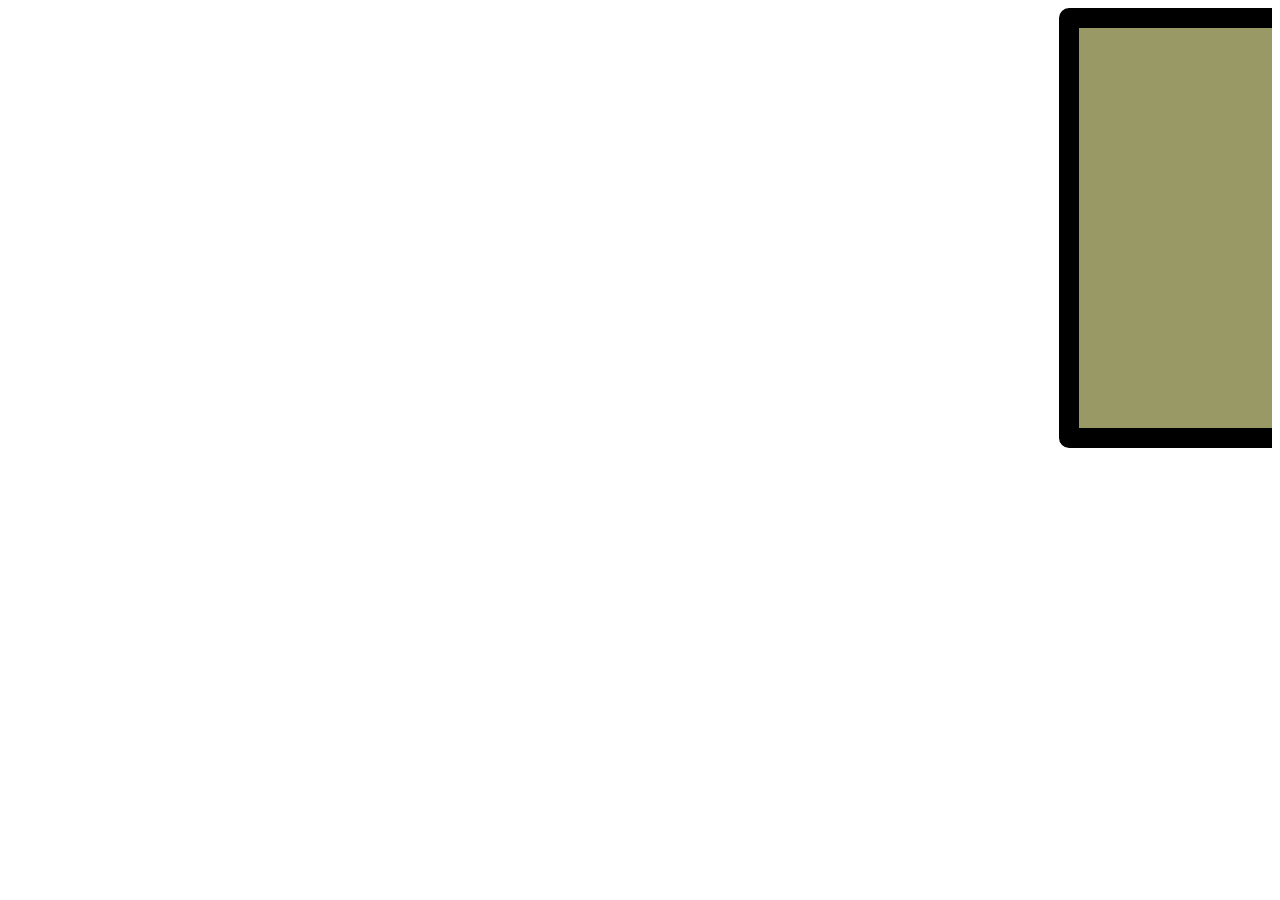
<file: index.html>
<!DOCTYPE html>
<html>
  <head>
    <meta charset="utf-8">
    <title>Retro Snake</title>
    <link rel="stylesheet" type="text/css" href="css/snake.css">
    <link href="jquery-ui-1.11.4.custom/jquery-ui.css" rel="stylesheet">
  </head>
  <body>

    <script src="js/jquery-2.1.1.js"></script>
    <script src="jquery-ui-1.11.4.custom/jquery-ui.js"></script>
    <script src="js/snake.js"></script>
    <script src="js/board.js"></script>
    <script src="js/snake-view.js"></script>

    <div class="score"></div>
    <div class="titleScreen">
      <br>
      <br>
      <br>
      <h2>Retro Snake. Click to start.</h2>
      <p>
        Rules: Collect the apples (grey, individual dots) to grow bigger.<br>
        The bigger you grow, the more points you score.<br>
        Avoid running into yourself, and try to survive for as long as possible<br>
      </p>
      <p>
        Controls:<br>
          Arrow keys to turn snake.<br>
          P button to pause game.<br>
          Space button to unpause the game.<br>
      </p>
      <h3>Enjoy!</h3>
    </div>
    <div class="container"></div>
    <div class="gameOverScreen">
      Game Over. Click to play again.</div>

    <script>
    window.addEventListener("keydown", function(e) {
      // space and arrow keys
      if([32, 37, 38, 39, 40].indexOf(e.keyCode) > -1) {
          e.preventDefault();
      }
    }, false);

    $( document ).ready(function() {
      $(".titleScreen").show( "slide", {direction: "right",
    }, 2000 );

    $('.titleScreen').click(function(e) {
      $(".titleScreen").hide( "slide", {direction: "right", complete: function(){$(".container").html("");
        $(".container").show( "slide", {direction: "right", complete: function(){new Snake.View(new Snake.Board(), $('.container'));}
        }, 2000 );
      }
      }, 2000 );
    });

    $('.gameOverScreen').click(function(e) {
      $(".gameOverScreen").hide( "slide", {direction: "right", complete: function(){$(".container").html("");
        $(".container").show( "slide", {direction: "right", complete: function(){new Snake.View(new Snake.Board(), $('.container'));}
        }, 2000 );
      }
      }, 2000 );
    });

    });

    </script>
  </body>
</html>
</file>
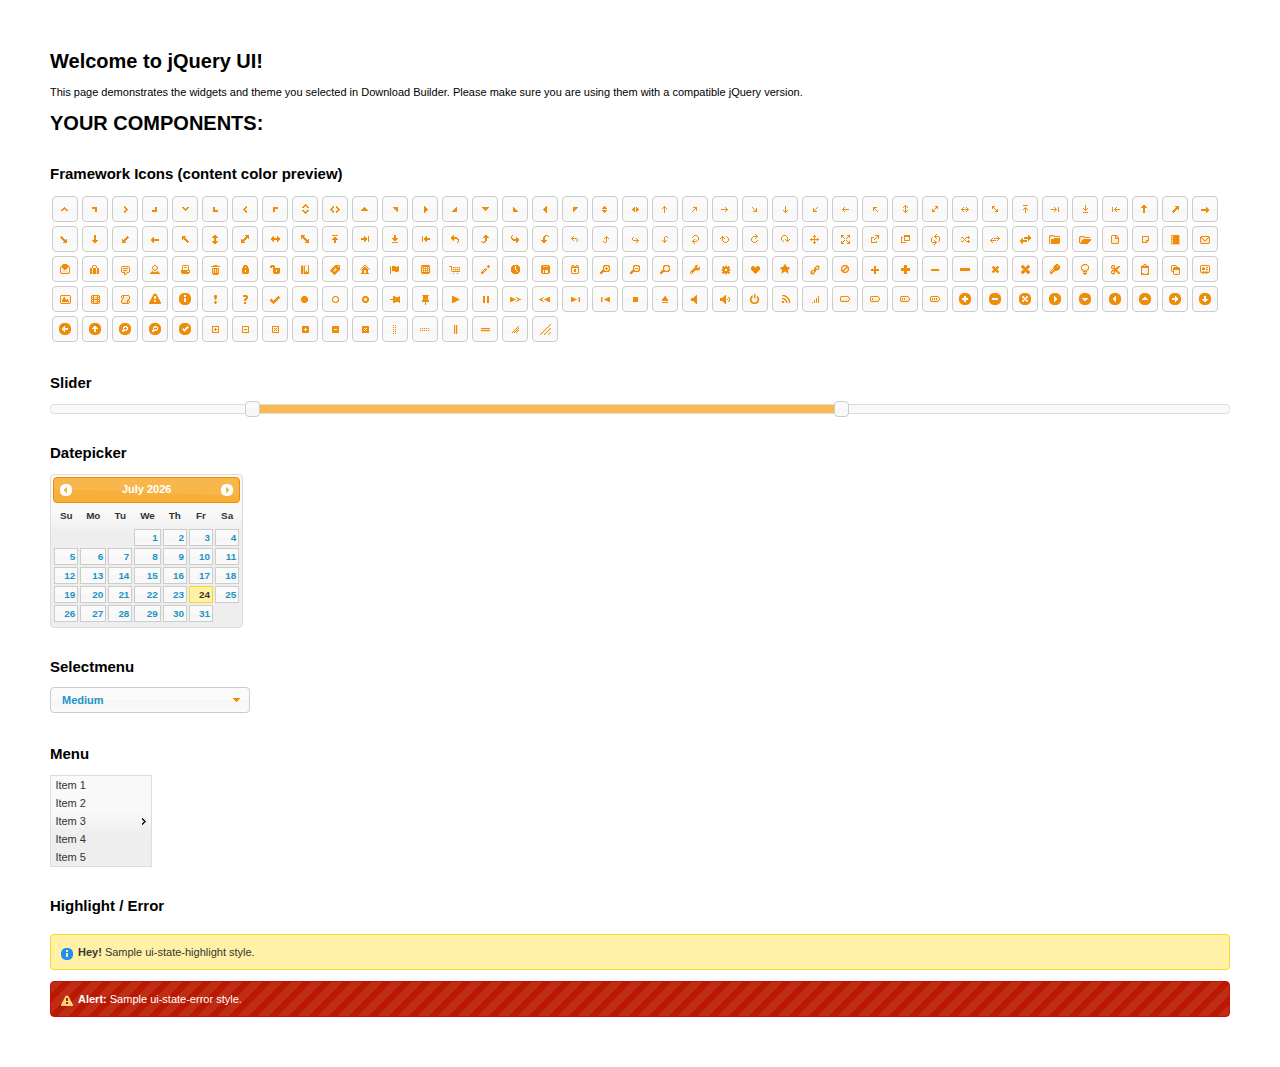
<file: jquery-ui-1.11.4.custom/index.html>
<!doctype html>
<html lang="us">
<head>
	<meta charset="utf-8">
	<title>jQuery UI Example Page</title>
	<link href="jquery-ui.css" rel="stylesheet">
	<style>
	body{
		font: 62.5% "Trebuchet MS", sans-serif;
		margin: 50px;
	}
	.demoHeaders {
		margin-top: 2em;
	}
	#dialog-link {
		padding: .4em 1em .4em 20px;
		text-decoration: none;
		position: relative;
	}
	#dialog-link span.ui-icon {
		margin: 0 5px 0 0;
		position: absolute;
		left: .2em;
		top: 50%;
		margin-top: -8px;
	}
	#icons {
		margin: 0;
		padding: 0;
	}
	#icons li {
		margin: 2px;
		position: relative;
		padding: 4px 0;
		cursor: pointer;
		float: left;
		list-style: none;
	}
	#icons span.ui-icon {
		float: left;
		margin: 0 4px;
	}
	.fakewindowcontain .ui-widget-overlay {
		position: absolute;
	}
	select {
		width: 200px;
	}
	</style>
</head>
<body>

<h1>Welcome to jQuery UI!</h1>

<div class="ui-widget">
	<p>This page demonstrates the widgets and theme you selected in Download Builder. Please make sure you are using them with a compatible jQuery version.</p>
</div>

<h1>YOUR COMPONENTS:</h1>












<h2 class="demoHeaders">Framework Icons (content color preview)</h2>
<ul id="icons" class="ui-widget ui-helper-clearfix">
	<li class="ui-state-default ui-corner-all" title=".ui-icon-carat-1-n"><span class="ui-icon ui-icon-carat-1-n"></span></li>
	<li class="ui-state-default ui-corner-all" title=".ui-icon-carat-1-ne"><span class="ui-icon ui-icon-carat-1-ne"></span></li>
	<li class="ui-state-default ui-corner-all" title=".ui-icon-carat-1-e"><span class="ui-icon ui-icon-carat-1-e"></span></li>
	<li class="ui-state-default ui-corner-all" title=".ui-icon-carat-1-se"><span class="ui-icon ui-icon-carat-1-se"></span></li>
	<li class="ui-state-default ui-corner-all" title=".ui-icon-carat-1-s"><span class="ui-icon ui-icon-carat-1-s"></span></li>
	<li class="ui-state-default ui-corner-all" title=".ui-icon-carat-1-sw"><span class="ui-icon ui-icon-carat-1-sw"></span></li>
	<li class="ui-state-default ui-corner-all" title=".ui-icon-carat-1-w"><span class="ui-icon ui-icon-carat-1-w"></span></li>
	<li class="ui-state-default ui-corner-all" title=".ui-icon-carat-1-nw"><span class="ui-icon ui-icon-carat-1-nw"></span></li>
	<li class="ui-state-default ui-corner-all" title=".ui-icon-carat-2-n-s"><span class="ui-icon ui-icon-carat-2-n-s"></span></li>
	<li class="ui-state-default ui-corner-all" title=".ui-icon-carat-2-e-w"><span class="ui-icon ui-icon-carat-2-e-w"></span></li>
	<li class="ui-state-default ui-corner-all" title=".ui-icon-triangle-1-n"><span class="ui-icon ui-icon-triangle-1-n"></span></li>
	<li class="ui-state-default ui-corner-all" title=".ui-icon-triangle-1-ne"><span class="ui-icon ui-icon-triangle-1-ne"></span></li>
	<li class="ui-state-default ui-corner-all" title=".ui-icon-triangle-1-e"><span class="ui-icon ui-icon-triangle-1-e"></span></li>
	<li class="ui-state-default ui-corner-all" title=".ui-icon-triangle-1-se"><span class="ui-icon ui-icon-triangle-1-se"></span></li>
	<li class="ui-state-default ui-corner-all" title=".ui-icon-triangle-1-s"><span class="ui-icon ui-icon-triangle-1-s"></span></li>
	<li class="ui-state-default ui-corner-all" title=".ui-icon-triangle-1-sw"><span class="ui-icon ui-icon-triangle-1-sw"></span></li>
	<li class="ui-state-default ui-corner-all" title=".ui-icon-triangle-1-w"><span class="ui-icon ui-icon-triangle-1-w"></span></li>
	<li class="ui-state-default ui-corner-all" title=".ui-icon-triangle-1-nw"><span class="ui-icon ui-icon-triangle-1-nw"></span></li>
	<li class="ui-state-default ui-corner-all" title=".ui-icon-triangle-2-n-s"><span class="ui-icon ui-icon-triangle-2-n-s"></span></li>
	<li class="ui-state-default ui-corner-all" title=".ui-icon-triangle-2-e-w"><span class="ui-icon ui-icon-triangle-2-e-w"></span></li>
	<li class="ui-state-default ui-corner-all" title=".ui-icon-arrow-1-n"><span class="ui-icon ui-icon-arrow-1-n"></span></li>
	<li class="ui-state-default ui-corner-all" title=".ui-icon-arrow-1-ne"><span class="ui-icon ui-icon-arrow-1-ne"></span></li>
	<li class="ui-state-default ui-corner-all" title=".ui-icon-arrow-1-e"><span class="ui-icon ui-icon-arrow-1-e"></span></li>
	<li class="ui-state-default ui-corner-all" title=".ui-icon-arrow-1-se"><span class="ui-icon ui-icon-arrow-1-se"></span></li>
	<li class="ui-state-default ui-corner-all" title=".ui-icon-arrow-1-s"><span class="ui-icon ui-icon-arrow-1-s"></span></li>
	<li class="ui-state-default ui-corner-all" title=".ui-icon-arrow-1-sw"><span class="ui-icon ui-icon-arrow-1-sw"></span></li>
	<li class="ui-state-default ui-corner-all" title=".ui-icon-arrow-1-w"><span class="ui-icon ui-icon-arrow-1-w"></span></li>
	<li class="ui-state-default ui-corner-all" title=".ui-icon-arrow-1-nw"><span class="ui-icon ui-icon-arrow-1-nw"></span></li>
	<li class="ui-state-default ui-corner-all" title=".ui-icon-arrow-2-n-s"><span class="ui-icon ui-icon-arrow-2-n-s"></span></li>
	<li class="ui-state-default ui-corner-all" title=".ui-icon-arrow-2-ne-sw"><span class="ui-icon ui-icon-arrow-2-ne-sw"></span></li>
	<li class="ui-state-default ui-corner-all" title=".ui-icon-arrow-2-e-w"><span class="ui-icon ui-icon-arrow-2-e-w"></span></li>
	<li class="ui-state-default ui-corner-all" title=".ui-icon-arrow-2-se-nw"><span class="ui-icon ui-icon-arrow-2-se-nw"></span></li>
	<li class="ui-state-default ui-corner-all" title=".ui-icon-arrowstop-1-n"><span class="ui-icon ui-icon-arrowstop-1-n"></span></li>
	<li class="ui-state-default ui-corner-all" title=".ui-icon-arrowstop-1-e"><span class="ui-icon ui-icon-arrowstop-1-e"></span></li>
	<li class="ui-state-default ui-corner-all" title=".ui-icon-arrowstop-1-s"><span class="ui-icon ui-icon-arrowstop-1-s"></span></li>
	<li class="ui-state-default ui-corner-all" title=".ui-icon-arrowstop-1-w"><span class="ui-icon ui-icon-arrowstop-1-w"></span></li>
	<li class="ui-state-default ui-corner-all" title=".ui-icon-arrowthick-1-n"><span class="ui-icon ui-icon-arrowthick-1-n"></span></li>
	<li class="ui-state-default ui-corner-all" title=".ui-icon-arrowthick-1-ne"><span class="ui-icon ui-icon-arrowthick-1-ne"></span></li>
	<li class="ui-state-default ui-corner-all" title=".ui-icon-arrowthick-1-e"><span class="ui-icon ui-icon-arrowthick-1-e"></span></li>
	<li class="ui-state-default ui-corner-all" title=".ui-icon-arrowthick-1-se"><span class="ui-icon ui-icon-arrowthick-1-se"></span></li>
	<li class="ui-state-default ui-corner-all" title=".ui-icon-arrowthick-1-s"><span class="ui-icon ui-icon-arrowthick-1-s"></span></li>
	<li class="ui-state-default ui-corner-all" title=".ui-icon-arrowthick-1-sw"><span class="ui-icon ui-icon-arrowthick-1-sw"></span></li>
	<li class="ui-state-default ui-corner-all" title=".ui-icon-arrowthick-1-w"><span class="ui-icon ui-icon-arrowthick-1-w"></span></li>
	<li class="ui-state-default ui-corner-all" title=".ui-icon-arrowthick-1-nw"><span class="ui-icon ui-icon-arrowthick-1-nw"></span></li>
	<li class="ui-state-default ui-corner-all" title=".ui-icon-arrowthick-2-n-s"><span class="ui-icon ui-icon-arrowthick-2-n-s"></span></li>
	<li class="ui-state-default ui-corner-all" title=".ui-icon-arrowthick-2-ne-sw"><span class="ui-icon ui-icon-arrowthick-2-ne-sw"></span></li>
	<li class="ui-state-default ui-corner-all" title=".ui-icon-arrowthick-2-e-w"><span class="ui-icon ui-icon-arrowthick-2-e-w"></span></li>
	<li class="ui-state-default ui-corner-all" title=".ui-icon-arrowthick-2-se-nw"><span class="ui-icon ui-icon-arrowthick-2-se-nw"></span></li>
	<li class="ui-state-default ui-corner-all" title=".ui-icon-arrowthickstop-1-n"><span class="ui-icon ui-icon-arrowthickstop-1-n"></span></li>
	<li class="ui-state-default ui-corner-all" title=".ui-icon-arrowthickstop-1-e"><span class="ui-icon ui-icon-arrowthickstop-1-e"></span></li>
	<li class="ui-state-default ui-corner-all" title=".ui-icon-arrowthickstop-1-s"><span class="ui-icon ui-icon-arrowthickstop-1-s"></span></li>
	<li class="ui-state-default ui-corner-all" title=".ui-icon-arrowthickstop-1-w"><span class="ui-icon ui-icon-arrowthickstop-1-w"></span></li>
	<li class="ui-state-default ui-corner-all" title=".ui-icon-arrowreturnthick-1-w"><span class="ui-icon ui-icon-arrowreturnthick-1-w"></span></li>
	<li class="ui-state-default ui-corner-all" title=".ui-icon-arrowreturnthick-1-n"><span class="ui-icon ui-icon-arrowreturnthick-1-n"></span></li>
	<li class="ui-state-default ui-corner-all" title=".ui-icon-arrowreturnthick-1-e"><span class="ui-icon ui-icon-arrowreturnthick-1-e"></span></li>
	<li class="ui-state-default ui-corner-all" title=".ui-icon-arrowreturnthick-1-s"><span class="ui-icon ui-icon-arrowreturnthick-1-s"></span></li>
	<li class="ui-state-default ui-corner-all" title=".ui-icon-arrowreturn-1-w"><span class="ui-icon ui-icon-arrowreturn-1-w"></span></li>
	<li class="ui-state-default ui-corner-all" title=".ui-icon-arrowreturn-1-n"><span class="ui-icon ui-icon-arrowreturn-1-n"></span></li>
	<li class="ui-state-default ui-corner-all" title=".ui-icon-arrowreturn-1-e"><span class="ui-icon ui-icon-arrowreturn-1-e"></span></li>
	<li class="ui-state-default ui-corner-all" title=".ui-icon-arrowreturn-1-s"><span class="ui-icon ui-icon-arrowreturn-1-s"></span></li>
	<li class="ui-state-default ui-corner-all" title=".ui-icon-arrowrefresh-1-w"><span class="ui-icon ui-icon-arrowrefresh-1-w"></span></li>
	<li class="ui-state-default ui-corner-all" title=".ui-icon-arrowrefresh-1-n"><span class="ui-icon ui-icon-arrowrefresh-1-n"></span></li>
	<li class="ui-state-default ui-corner-all" title=".ui-icon-arrowrefresh-1-e"><span class="ui-icon ui-icon-arrowrefresh-1-e"></span></li>
	<li class="ui-state-default ui-corner-all" title=".ui-icon-arrowrefresh-1-s"><span class="ui-icon ui-icon-arrowrefresh-1-s"></span></li>
	<li class="ui-state-default ui-corner-all" title=".ui-icon-arrow-4"><span class="ui-icon ui-icon-arrow-4"></span></li>
	<li class="ui-state-default ui-corner-all" title=".ui-icon-arrow-4-diag"><span class="ui-icon ui-icon-arrow-4-diag"></span></li>
	<li class="ui-state-default ui-corner-all" title=".ui-icon-extlink"><span class="ui-icon ui-icon-extlink"></span></li>
	<li class="ui-state-default ui-corner-all" title=".ui-icon-newwin"><span class="ui-icon ui-icon-newwin"></span></li>
	<li class="ui-state-default ui-corner-all" title=".ui-icon-refresh"><span class="ui-icon ui-icon-refresh"></span></li>
	<li class="ui-state-default ui-corner-all" title=".ui-icon-shuffle"><span class="ui-icon ui-icon-shuffle"></span></li>
	<li class="ui-state-default ui-corner-all" title=".ui-icon-transfer-e-w"><span class="ui-icon ui-icon-transfer-e-w"></span></li>
	<li class="ui-state-default ui-corner-all" title=".ui-icon-transferthick-e-w"><span class="ui-icon ui-icon-transferthick-e-w"></span></li>
	<li class="ui-state-default ui-corner-all" title=".ui-icon-folder-collapsed"><span class="ui-icon ui-icon-folder-collapsed"></span></li>
	<li class="ui-state-default ui-corner-all" title=".ui-icon-folder-open"><span class="ui-icon ui-icon-folder-open"></span></li>
	<li class="ui-state-default ui-corner-all" title=".ui-icon-document"><span class="ui-icon ui-icon-document"></span></li>
	<li class="ui-state-default ui-corner-all" title=".ui-icon-document-b"><span class="ui-icon ui-icon-document-b"></span></li>
	<li class="ui-state-default ui-corner-all" title=".ui-icon-note"><span class="ui-icon ui-icon-note"></span></li>
	<li class="ui-state-default ui-corner-all" title=".ui-icon-mail-closed"><span class="ui-icon ui-icon-mail-closed"></span></li>
	<li class="ui-state-default ui-corner-all" title=".ui-icon-mail-open"><span class="ui-icon ui-icon-mail-open"></span></li>
	<li class="ui-state-default ui-corner-all" title=".ui-icon-suitcase"><span class="ui-icon ui-icon-suitcase"></span></li>
	<li class="ui-state-default ui-corner-all" title=".ui-icon-comment"><span class="ui-icon ui-icon-comment"></span></li>
	<li class="ui-state-default ui-corner-all" title=".ui-icon-person"><span class="ui-icon ui-icon-person"></span></li>
	<li class="ui-state-default ui-corner-all" title=".ui-icon-print"><span class="ui-icon ui-icon-print"></span></li>
	<li class="ui-state-default ui-corner-all" title=".ui-icon-trash"><span class="ui-icon ui-icon-trash"></span></li>
	<li class="ui-state-default ui-corner-all" title=".ui-icon-locked"><span class="ui-icon ui-icon-locked"></span></li>
	<li class="ui-state-default ui-corner-all" title=".ui-icon-unlocked"><span class="ui-icon ui-icon-unlocked"></span></li>
	<li class="ui-state-default ui-corner-all" title=".ui-icon-bookmark"><span class="ui-icon ui-icon-bookmark"></span></li>
	<li class="ui-state-default ui-corner-all" title=".ui-icon-tag"><span class="ui-icon ui-icon-tag"></span></li>
	<li class="ui-state-default ui-corner-all" title=".ui-icon-home"><span class="ui-icon ui-icon-home"></span></li>
	<li class="ui-state-default ui-corner-all" title=".ui-icon-flag"><span class="ui-icon ui-icon-flag"></span></li>
	<li class="ui-state-default ui-corner-all" title=".ui-icon-calculator"><span class="ui-icon ui-icon-calculator"></span></li>
	<li class="ui-state-default ui-corner-all" title=".ui-icon-cart"><span class="ui-icon ui-icon-cart"></span></li>
	<li class="ui-state-default ui-corner-all" title=".ui-icon-pencil"><span class="ui-icon ui-icon-pencil"></span></li>
	<li class="ui-state-default ui-corner-all" title=".ui-icon-clock"><span class="ui-icon ui-icon-clock"></span></li>
	<li class="ui-state-default ui-corner-all" title=".ui-icon-disk"><span class="ui-icon ui-icon-disk"></span></li>
	<li class="ui-state-default ui-corner-all" title=".ui-icon-calendar"><span class="ui-icon ui-icon-calendar"></span></li>
	<li class="ui-state-default ui-corner-all" title=".ui-icon-zoomin"><span class="ui-icon ui-icon-zoomin"></span></li>
	<li class="ui-state-default ui-corner-all" title=".ui-icon-zoomout"><span class="ui-icon ui-icon-zoomout"></span></li>
	<li class="ui-state-default ui-corner-all" title=".ui-icon-search"><span class="ui-icon ui-icon-search"></span></li>
	<li class="ui-state-default ui-corner-all" title=".ui-icon-wrench"><span class="ui-icon ui-icon-wrench"></span></li>
	<li class="ui-state-default ui-corner-all" title=".ui-icon-gear"><span class="ui-icon ui-icon-gear"></span></li>
	<li class="ui-state-default ui-corner-all" title=".ui-icon-heart"><span class="ui-icon ui-icon-heart"></span></li>
	<li class="ui-state-default ui-corner-all" title=".ui-icon-star"><span class="ui-icon ui-icon-star"></span></li>
	<li class="ui-state-default ui-corner-all" title=".ui-icon-link"><span class="ui-icon ui-icon-link"></span></li>
	<li class="ui-state-default ui-corner-all" title=".ui-icon-cancel"><span class="ui-icon ui-icon-cancel"></span></li>
	<li class="ui-state-default ui-corner-all" title=".ui-icon-plus"><span class="ui-icon ui-icon-plus"></span></li>
	<li class="ui-state-default ui-corner-all" title=".ui-icon-plusthick"><span class="ui-icon ui-icon-plusthick"></span></li>
	<li class="ui-state-default ui-corner-all" title=".ui-icon-minus"><span class="ui-icon ui-icon-minus"></span></li>
	<li class="ui-state-default ui-corner-all" title=".ui-icon-minusthick"><span class="ui-icon ui-icon-minusthick"></span></li>
	<li class="ui-state-default ui-corner-all" title=".ui-icon-close"><span class="ui-icon ui-icon-close"></span></li>
	<li class="ui-state-default ui-corner-all" title=".ui-icon-closethick"><span class="ui-icon ui-icon-closethick"></span></li>
	<li class="ui-state-default ui-corner-all" title=".ui-icon-key"><span class="ui-icon ui-icon-key"></span></li>
	<li class="ui-state-default ui-corner-all" title=".ui-icon-lightbulb"><span class="ui-icon ui-icon-lightbulb"></span></li>
	<li class="ui-state-default ui-corner-all" title=".ui-icon-scissors"><span class="ui-icon ui-icon-scissors"></span></li>
	<li class="ui-state-default ui-corner-all" title=".ui-icon-clipboard"><span class="ui-icon ui-icon-clipboard"></span></li>
	<li class="ui-state-default ui-corner-all" title=".ui-icon-copy"><span class="ui-icon ui-icon-copy"></span></li>
	<li class="ui-state-default ui-corner-all" title=".ui-icon-contact"><span class="ui-icon ui-icon-contact"></span></li>
	<li class="ui-state-default ui-corner-all" title=".ui-icon-image"><span class="ui-icon ui-icon-image"></span></li>
	<li class="ui-state-default ui-corner-all" title=".ui-icon-video"><span class="ui-icon ui-icon-video"></span></li>
	<li class="ui-state-default ui-corner-all" title=".ui-icon-script"><span class="ui-icon ui-icon-script"></span></li>
	<li class="ui-state-default ui-corner-all" title=".ui-icon-alert"><span class="ui-icon ui-icon-alert"></span></li>
	<li class="ui-state-default ui-corner-all" title=".ui-icon-info"><span class="ui-icon ui-icon-info"></span></li>
	<li class="ui-state-default ui-corner-all" title=".ui-icon-notice"><span class="ui-icon ui-icon-notice"></span></li>
	<li class="ui-state-default ui-corner-all" title=".ui-icon-help"><span class="ui-icon ui-icon-help"></span></li>
	<li class="ui-state-default ui-corner-all" title=".ui-icon-check"><span class="ui-icon ui-icon-check"></span></li>
	<li class="ui-state-default ui-corner-all" title=".ui-icon-bullet"><span class="ui-icon ui-icon-bullet"></span></li>
	<li class="ui-state-default ui-corner-all" title=".ui-icon-radio-off"><span class="ui-icon ui-icon-radio-off"></span></li>
	<li class="ui-state-default ui-corner-all" title=".ui-icon-radio-on"><span class="ui-icon ui-icon-radio-on"></span></li>
	<li class="ui-state-default ui-corner-all" title=".ui-icon-pin-w"><span class="ui-icon ui-icon-pin-w"></span></li>
	<li class="ui-state-default ui-corner-all" title=".ui-icon-pin-s"><span class="ui-icon ui-icon-pin-s"></span></li>
	<li class="ui-state-default ui-corner-all" title=".ui-icon-play"><span class="ui-icon ui-icon-play"></span></li>
	<li class="ui-state-default ui-corner-all" title=".ui-icon-pause"><span class="ui-icon ui-icon-pause"></span></li>
	<li class="ui-state-default ui-corner-all" title=".ui-icon-seek-next"><span class="ui-icon ui-icon-seek-next"></span></li>
	<li class="ui-state-default ui-corner-all" title=".ui-icon-seek-prev"><span class="ui-icon ui-icon-seek-prev"></span></li>
	<li class="ui-state-default ui-corner-all" title=".ui-icon-seek-end"><span class="ui-icon ui-icon-seek-end"></span></li>
	<li class="ui-state-default ui-corner-all" title=".ui-icon-seek-first"><span class="ui-icon ui-icon-seek-first"></span></li>
	<li class="ui-state-default ui-corner-all" title=".ui-icon-stop"><span class="ui-icon ui-icon-stop"></span></li>
	<li class="ui-state-default ui-corner-all" title=".ui-icon-eject"><span class="ui-icon ui-icon-eject"></span></li>
	<li class="ui-state-default ui-corner-all" title=".ui-icon-volume-off"><span class="ui-icon ui-icon-volume-off"></span></li>
	<li class="ui-state-default ui-corner-all" title=".ui-icon-volume-on"><span class="ui-icon ui-icon-volume-on"></span></li>
	<li class="ui-state-default ui-corner-all" title=".ui-icon-power"><span class="ui-icon ui-icon-power"></span></li>
	<li class="ui-state-default ui-corner-all" title=".ui-icon-signal-diag"><span class="ui-icon ui-icon-signal-diag"></span></li>
	<li class="ui-state-default ui-corner-all" title=".ui-icon-signal"><span class="ui-icon ui-icon-signal"></span></li>
	<li class="ui-state-default ui-corner-all" title=".ui-icon-battery-0"><span class="ui-icon ui-icon-battery-0"></span></li>
	<li class="ui-state-default ui-corner-all" title=".ui-icon-battery-1"><span class="ui-icon ui-icon-battery-1"></span></li>
	<li class="ui-state-default ui-corner-all" title=".ui-icon-battery-2"><span class="ui-icon ui-icon-battery-2"></span></li>
	<li class="ui-state-default ui-corner-all" title=".ui-icon-battery-3"><span class="ui-icon ui-icon-battery-3"></span></li>
	<li class="ui-state-default ui-corner-all" title=".ui-icon-circle-plus"><span class="ui-icon ui-icon-circle-plus"></span></li>
	<li class="ui-state-default ui-corner-all" title=".ui-icon-circle-minus"><span class="ui-icon ui-icon-circle-minus"></span></li>
	<li class="ui-state-default ui-corner-all" title=".ui-icon-circle-close"><span class="ui-icon ui-icon-circle-close"></span></li>
	<li class="ui-state-default ui-corner-all" title=".ui-icon-circle-triangle-e"><span class="ui-icon ui-icon-circle-triangle-e"></span></li>
	<li class="ui-state-default ui-corner-all" title=".ui-icon-circle-triangle-s"><span class="ui-icon ui-icon-circle-triangle-s"></span></li>
	<li class="ui-state-default ui-corner-all" title=".ui-icon-circle-triangle-w"><span class="ui-icon ui-icon-circle-triangle-w"></span></li>
	<li class="ui-state-default ui-corner-all" title=".ui-icon-circle-triangle-n"><span class="ui-icon ui-icon-circle-triangle-n"></span></li>
	<li class="ui-state-default ui-corner-all" title=".ui-icon-circle-arrow-e"><span class="ui-icon ui-icon-circle-arrow-e"></span></li>
	<li class="ui-state-default ui-corner-all" title=".ui-icon-circle-arrow-s"><span class="ui-icon ui-icon-circle-arrow-s"></span></li>
	<li class="ui-state-default ui-corner-all" title=".ui-icon-circle-arrow-w"><span class="ui-icon ui-icon-circle-arrow-w"></span></li>
	<li class="ui-state-default ui-corner-all" title=".ui-icon-circle-arrow-n"><span class="ui-icon ui-icon-circle-arrow-n"></span></li>
	<li class="ui-state-default ui-corner-all" title=".ui-icon-circle-zoomin"><span class="ui-icon ui-icon-circle-zoomin"></span></li>
	<li class="ui-state-default ui-corner-all" title=".ui-icon-circle-zoomout"><span class="ui-icon ui-icon-circle-zoomout"></span></li>
	<li class="ui-state-default ui-corner-all" title=".ui-icon-circle-check"><span class="ui-icon ui-icon-circle-check"></span></li>
	<li class="ui-state-default ui-corner-all" title=".ui-icon-circlesmall-plus"><span class="ui-icon ui-icon-circlesmall-plus"></span></li>
	<li class="ui-state-default ui-corner-all" title=".ui-icon-circlesmall-minus"><span class="ui-icon ui-icon-circlesmall-minus"></span></li>
	<li class="ui-state-default ui-corner-all" title=".ui-icon-circlesmall-close"><span class="ui-icon ui-icon-circlesmall-close"></span></li>
	<li class="ui-state-default ui-corner-all" title=".ui-icon-squaresmall-plus"><span class="ui-icon ui-icon-squaresmall-plus"></span></li>
	<li class="ui-state-default ui-corner-all" title=".ui-icon-squaresmall-minus"><span class="ui-icon ui-icon-squaresmall-minus"></span></li>
	<li class="ui-state-default ui-corner-all" title=".ui-icon-squaresmall-close"><span class="ui-icon ui-icon-squaresmall-close"></span></li>
	<li class="ui-state-default ui-corner-all" title=".ui-icon-grip-dotted-vertical"><span class="ui-icon ui-icon-grip-dotted-vertical"></span></li>
	<li class="ui-state-default ui-corner-all" title=".ui-icon-grip-dotted-horizontal"><span class="ui-icon ui-icon-grip-dotted-horizontal"></span></li>
	<li class="ui-state-default ui-corner-all" title=".ui-icon-grip-solid-vertical"><span class="ui-icon ui-icon-grip-solid-vertical"></span></li>
	<li class="ui-state-default ui-corner-all" title=".ui-icon-grip-solid-horizontal"><span class="ui-icon ui-icon-grip-solid-horizontal"></span></li>
	<li class="ui-state-default ui-corner-all" title=".ui-icon-gripsmall-diagonal-se"><span class="ui-icon ui-icon-gripsmall-diagonal-se"></span></li>
	<li class="ui-state-default ui-corner-all" title=".ui-icon-grip-diagonal-se"><span class="ui-icon ui-icon-grip-diagonal-se"></span></li>
</ul>


<!-- Slider -->
<h2 class="demoHeaders">Slider</h2>
<div id="slider"></div>



<!-- Datepicker -->
<h2 class="demoHeaders">Datepicker</h2>
<div id="datepicker"></div>





<!-- Progressbar -->
<h2 class="demoHeaders">Selectmenu</h2>
<select id="selectmenu">
	<option>Slower</option>
	<option>Slow</option>
	<option selected="selected">Medium</option>
	<option>Fast</option>
	<option>Faster</option>
</select>





<!-- Menu -->
<h2 class="demoHeaders">Menu</h2>
<ul style="width:100px;" id="menu">
	<li>Item 1</li>
	<li>Item 2</li>
	<li>Item 3
		<ul>
			<li>Item 3-1</li>
			<li>Item 3-2</li>
			<li>Item 3-3</li>
			<li>Item 3-4</li>
			<li>Item 3-5</li>
		</ul>
	</li>
	<li>Item 4</li>
	<li>Item 5</li>
</ul>




<!-- Highlight / Error -->
<h2 class="demoHeaders">Highlight / Error</h2>
<div class="ui-widget">
	<div class="ui-state-highlight ui-corner-all" style="margin-top: 20px; padding: 0 .7em;">
		<p><span class="ui-icon ui-icon-info" style="float: left; margin-right: .3em;"></span>
		<strong>Hey!</strong> Sample ui-state-highlight style.</p>
	</div>
</div>
<br>
<div class="ui-widget">
	<div class="ui-state-error ui-corner-all" style="padding: 0 .7em;">
		<p><span class="ui-icon ui-icon-alert" style="float: left; margin-right: .3em;"></span>
		<strong>Alert:</strong> Sample ui-state-error style.</p>
	</div>
</div>

<script src="external/jquery/jquery.js"></script>
<script src="jquery-ui.js"></script>
<script>











$( "#datepicker" ).datepicker({
	inline: true
});



$( "#slider" ).slider({
	range: true,
	values: [ 17, 67 ]
});







$( "#menu" ).menu();





$( "#selectmenu" ).selectmenu();


// Hover states on the static widgets
$( "#dialog-link, #icons li" ).hover(
	function() {
		$( this ).addClass( "ui-state-hover" );
	},
	function() {
		$( this ).removeClass( "ui-state-hover" );
	}
);
</script>
</body>
</html>
</file>
<file: css/snake.css>
.container{
  display: none;
  width: 1000px;
  height: 400px;
  border: 20px solid black;
  border-radius: 10px;
  margin:0 auto;
  background: rgb(153, 153, 102);
}

.titleScreen{
  display: none;
  width: 1000px;
  height: 400px;
  margin:0 auto;
  border: 20px solid black;
  border-radius: 10px;
  background: rgb(153, 153, 102);
  text-align: center;
}

.gameOverScreen{
  display: none;
  width: 1000px;
  height: 400px;
  margin:0 auto;  
  border: 20px solid black;
  border-radius: 10px;
  background: rgb(153, 153, 102);
  text-align: center;
}

.segment{
  background: rgb(153, 153, 102);
  width: 10px;
  height: 10px;
  float: left;
  transition: background 0.5s;
}

.segment.snake{
  background: rgb(52, 52, 35);
}

.segment.apple{
  background: rgb(52, 52, 35);
}

.segment.scoreboard{
  background: rgb(107, 107, 71);
}

.score{
  display: none;
  color: black;
  font-size: 20px;
  width: 50px;
  border: 5px solid red;
  border-radius: 2px;
}
</file>
